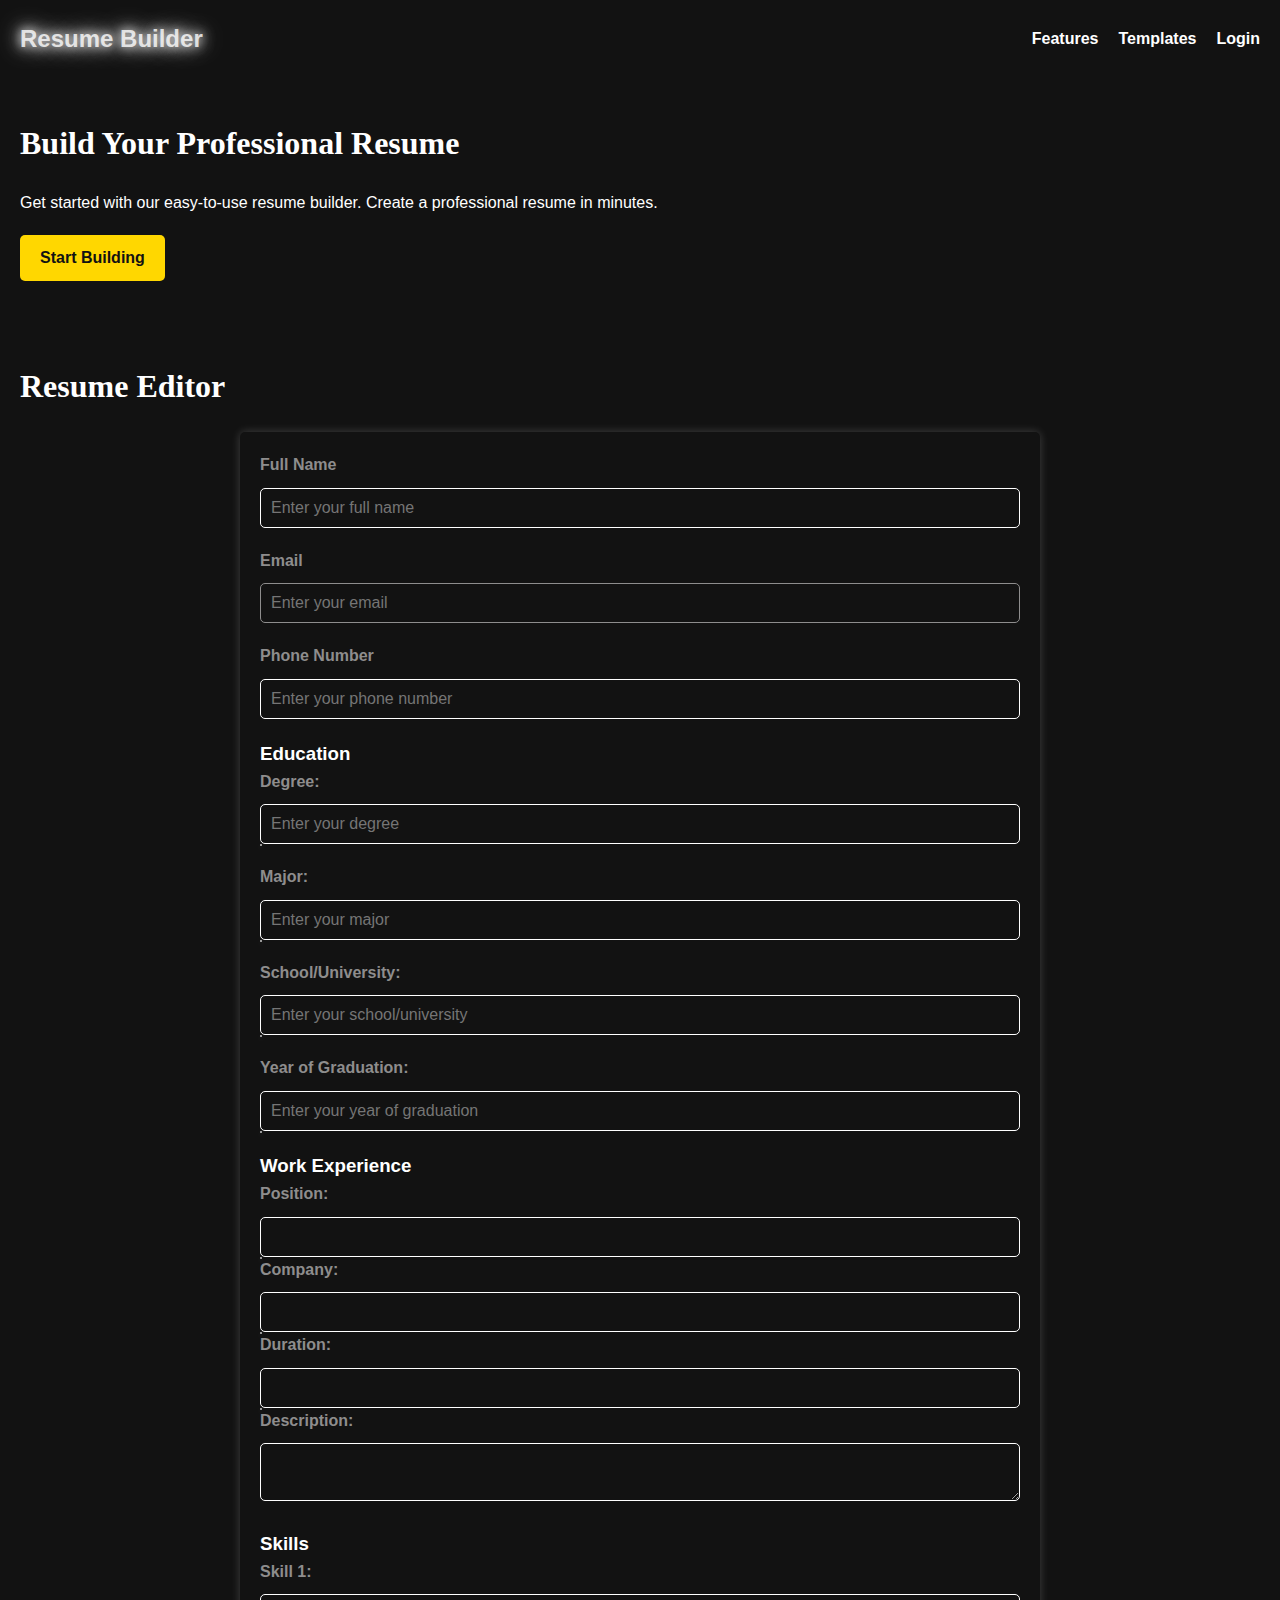
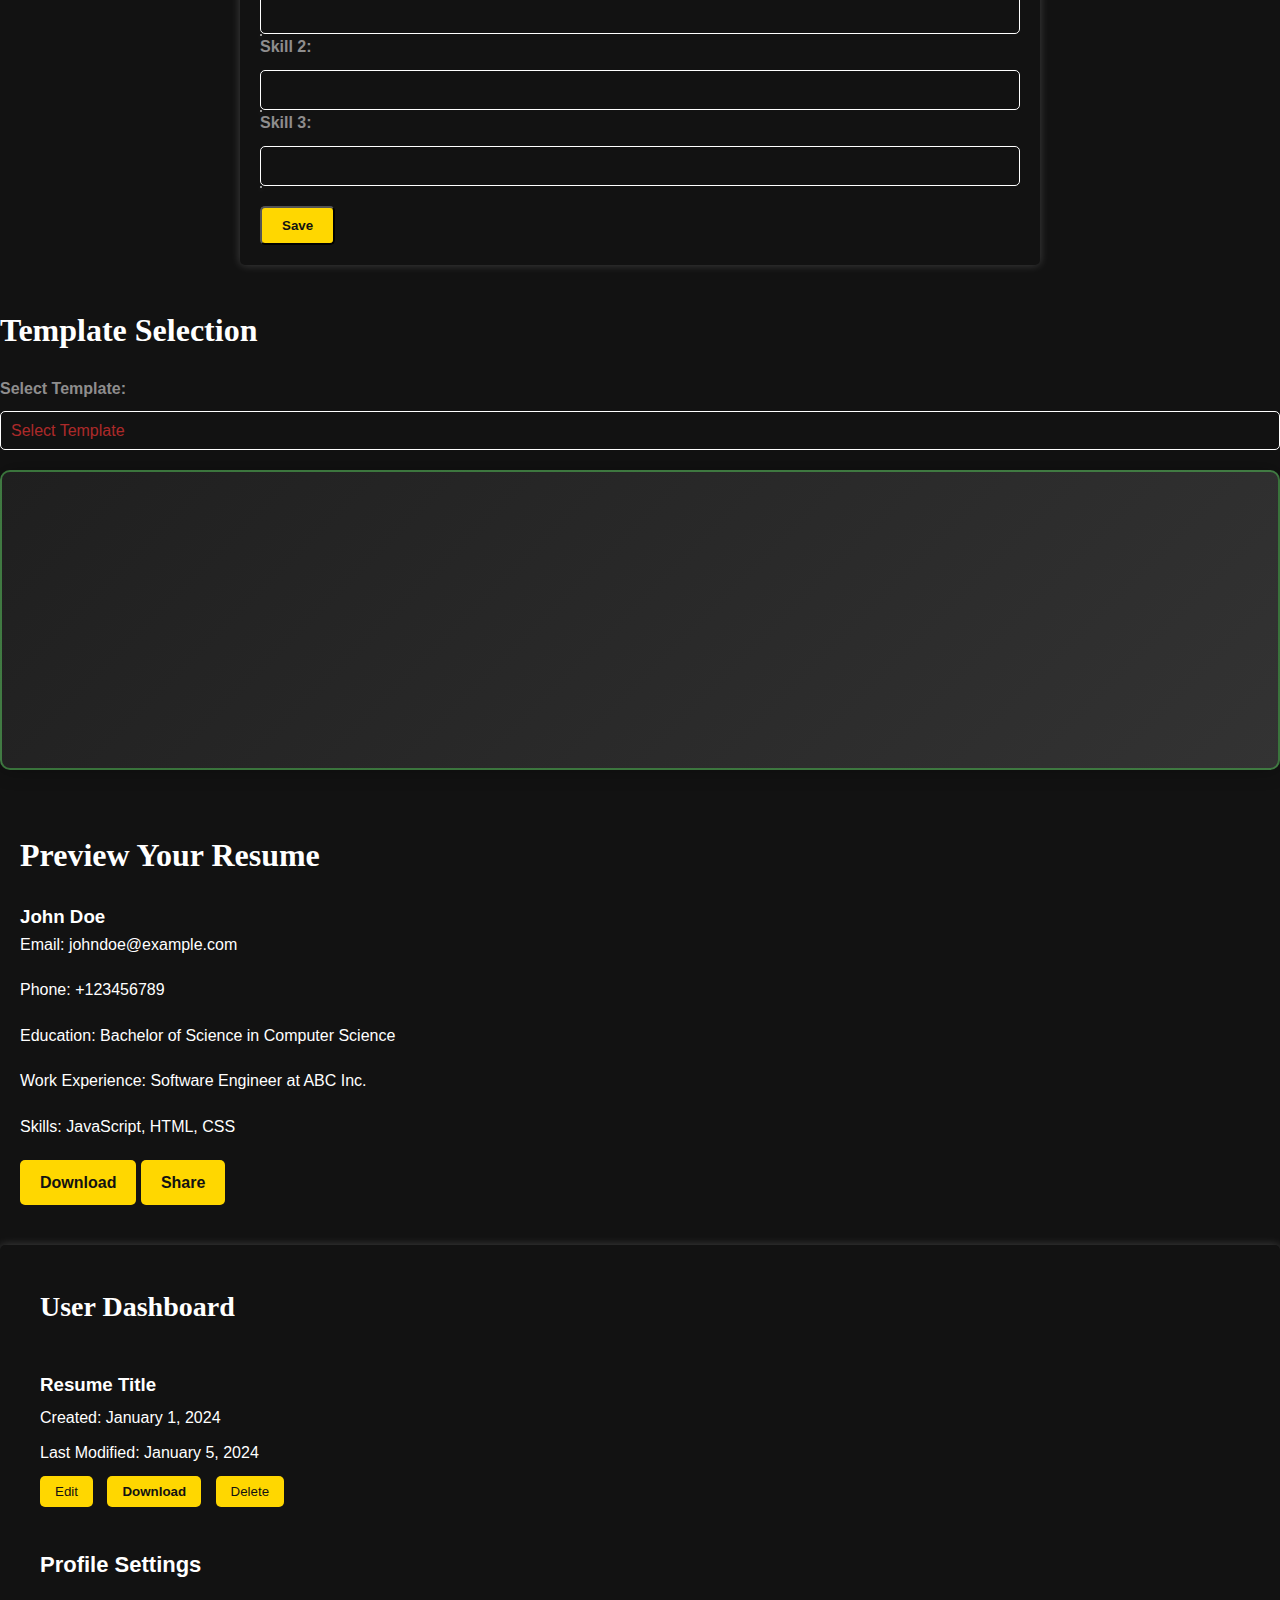
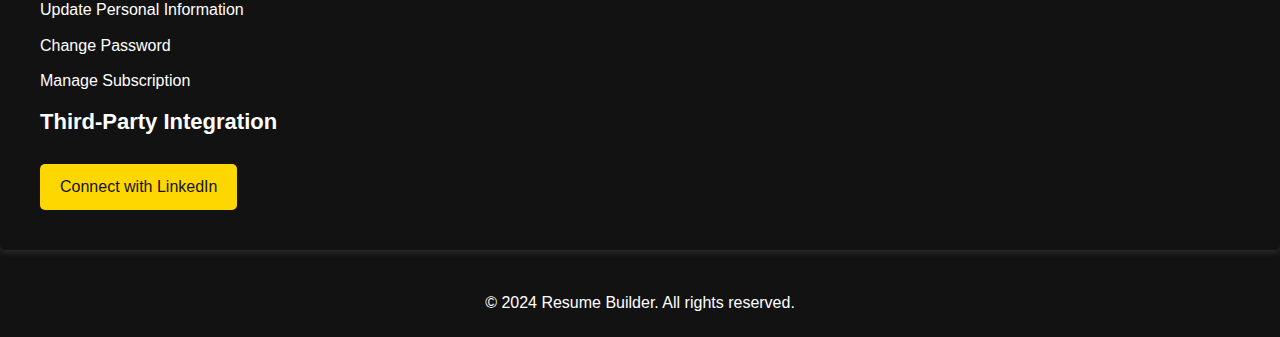
<file: Resume-Editor.html>
<!DOCTYPE html>
<html lang="en">
<head>
    <meta charset="UTF-8">
    <meta name="viewport" content="width=device-width, initial-scale=1.0">
    <link rel="icon" type="image/png" sizes="32x32" href="./assets/death.png">
    <title>Resume Builder</title>
    <link rel="stylesheet" href="Resume-Editor.css">
</head>
<body>
    <header>
        <a href="index.html" style="text-decoration: none;"><h1>Resume Builder</h1></a>
        <nav>
            <ul>
                <li><a href="#">Features</a></li>
                <li><a href="#templates">Templates</a></li>
                <li><a href="#" id="login-btn">Login</a></li>
            </ul>
        </nav>
    </header>
    <section id="feature">
        <h2>Build Your Professional Resume</h2>
        <p>Get started with our easy-to-use resume builder. Create a professional resume in minutes.</p>
        <a href="#resume-editor" class="cta">Start Building</a>
    </section>
    <!-- Resume Editing Interface -->
    <section id="resume-editor">
        <h2>Resume Editor</h2>
        <form id="resume-form">
            <!-- Form fields for personal information -->
            <div class="form-group">
                <label for="full_name">Full Name</label>
                <input type="text" name="full_name" id="full_name" placeholder="Enter your full name" required>
            </div>
            <div class="form-group">
                <label for="email">Email</label>
                <input type="email" name="email" id="email" placeholder="Enter your email" autocomplete="email" required="">


            </div>
            <div class="form-group">
                <label for="phone">Phone Number</label>
                <input type="tel" name="phone" id="phone" placeholder="Enter your phone number" autocomplete="tel">
            </div>
            
        <!-- Form fields for education -->
<h3>Education</h3>
<div class="form-group">
    <label for="education_degree">Degree:</label>
    <input type="text" name="education_degree" id="education_degree" placeholder="Enter your degree">
    <div id="education-degree-suggestions" class="suggestions"></div>
</div>
<div class="form-group">
    <label for="education_major">Major:</label>
    <input type="text" name="education_major" id="education_major" placeholder="Enter your major">
    <div id="education-major-suggestions" class="suggestions"></div>
</div>
<div class="form-group">
    <label for="education_school">School/University:</label>
    <input type="text" name="education_school" id="education_school" placeholder="Enter your school/university">
    <div id="education-school-suggestions" class="suggestions"></div>
</div>
<div class="form-group">
    <label for="education_year">Year of Graduation:</label>
    <input type="text" name="education_year" id="education_year" placeholder="Enter your year of graduation">
    <div id="education-year-suggestions" class="suggestions"></div>
</div>

            
       <!-- Form fields for work experience -->
<div class="form-group">
    <h3>Work Experience</h3>
    <label for="work_position">Position:</label>
    <input type="text" name="work_position" id="work_position">
    <!-- Suggestions for work position -->
    <div id="work-position-suggestions" class="suggestions"></div>

    <label for="work_company">Company:</label>
    <input type="text" name="work_company" id="work_company">
    <!-- Suggestions for work company -->
    <div id="work-company-suggestions" class="suggestions"></div>

    <label for="work_duration">Duration:</label>
    <input type="text" name="work_duration" id="work_duration">
    <!-- Suggestions for work duration -->
    <div id="work-duration-suggestions" class="suggestions"></div>

    <label for="work_description">Description:</label>
    <textarea name="work_description" id="work_description"></textarea>
</div>

           <!-- Form fields for skills --> 
<div class="form-group">
    <h3>Skills</h3>
    <label for="skill1">Skill 1:</label>
    <input type="text" name="skill1" id="skill1">
    <div id="skill-suggestions-1" class="suggestions"></div>
    <label for="skill2">Skill 2:</label>
    <input type="text" name="skill2" id="skill2">
    <div id="skill-suggestions-2" class="suggestions"></div>
    <label for="skill3">Skill 3:</label>
    <input type="text" name="skill3" id="skill3">
    <div id="skill-suggestions-3" class="suggestions"></div>
</div>
            <!-- Save button -->
            <button type="submit">Save</button>
        </form>
    </section>
<!-- Templates -->
<div class="container">
    <h2>Template Selection</h2>
    <div class="form-group">
        <label for="template-select">Select Template:</label>
        <select name="template" id="template-select">
            <option value="">Select Template</option>
            <option value="template1">Template 1</option>
            <option value="template2">Template 2</option>
            <option value="template3">Template 3</option>
        </select>
    </div>
</div>
<!-- Real-time preview -->
<div id="real-time-preview" class="real-time-preview template1">
    <!-- Preview of the entire resume will be updated dynamically -->
</div>

<!-- Preview Page -->
<section id="finished-resume-preview-page">
    <h2>Preview Your Resume</h2>
    <div id="finished-resume-preview">
        <!-- Preview of completed resume will be dynamically generated here -->
        <!-- Example: -->
        <div class="resume-content">
            <h3>John Doe</h3>
            <p>Email: johndoe@example.com</p>
            <p>Phone: +123456789</p>
            <p>Education: Bachelor of Science in Computer Science</p>
            <p>Work Experience: Software Engineer at ABC Inc.</p>
            <p>Skills: JavaScript, HTML, CSS</p>
        </div>
    </div>
    <div class="actions">
        <a href="#" class="download-btn">Download</a>
        <a href="#" class="share-btn">Share</a>
    </div>
</section>


<!-- User Dashboard -->
<section id="user-dashboard" class="dashboard-container">
    <h2>User Dashboard</h2>
    <div class="resume-list">
        <!-- List of saved resumes -->
        <div class="resume-item">
            <h3>Resume Title</h3>
            <p>Created: January 1, 2024</p>
            <p>Last Modified: January 5, 2024</p>
            <div class="resume-actions">
                <button class="edit-btn">Edit</button>
                <button class="download-btn">Download</button>
                <button class="delete-btn">Delete</button>
            </div>
        </div>
        <!-- More resume items can be added dynamically -->
    </div>
    <div class="profile-settings">
        <!-- Profile settings and account management -->
        <h3>Profile Settings</h3>
        <ul>
            <li><a href="#">Update Personal Information</a></li>
            <li><a href="#">Change Password</a></li>
            <li><a href="#">Manage Subscription</a></li>
        </ul>
        <!-- Integration with third-party services -->
        <div class="third-party-integration">
            <h3>Third-Party Integration</h3>
            <a href="#" class="linkedin-btn">Connect with LinkedIn</a>
            <!-- Add more third-party integration options as needed -->
        </div>
    </div>
</section>

    
<footer class="footer">
    <p>&copy; 2024 Resume Builder. All rights reserved.</p>
</footer>
<!-- Login section (popup) -->
<div id="login-popup" class="popup">
    <div class="popup-content">
        <span class="close">&times;</span>
        <h2>Login / Registration</h2>
        <form id="login-form">
            <!-- Login/registration form fields -->
            <div class="form-group">
                <label for="email">Email:</label>
                <input type="email" id="email" name="email" placeholder="Enter your email" autocomplete="email" required="">
            </div>
            <div class="form-group">
                <label for="password">Password:</label>
                <input type="password" id="password" name="password" placeholder="Enter your password" required>
            </div>
            <button type="submit" class="login-btn">Login</button>
        </form>
        <p class="register-link">Don't have an account? <a href="#registration">Register</a></p>
    </div>
</div>

    <script>
        document.addEventListener('DOMContentLoaded', function() {
            // Get the login button
            const loginBtn = document.getElementById('login-btn');
            // Get the login popup
            const loginPopup = document.getElementById('login-popup');
            // Get the close button inside the popup
            const closeBtn = loginPopup.querySelector('.close');
    
            // Function to open the login popup
            function openLoginPopup(event) {
                event.preventDefault();
                loginPopup.style.display = 'block';
            }
    
            // Function to close the login popup
            function closeLoginPopup() {
                loginPopup.style.display = 'none';
            }
    
            // Event listener for login button click
            loginBtn.addEventListener('click', openLoginPopup);
    
            // Event listener for close button click
            closeBtn.addEventListener('click', closeLoginPopup);
    
            // Close the popup if the user clicks outside of it
            window.addEventListener('click', function(event) {
                if (event.target == loginPopup) {
                    closeLoginPopup();
                }
            });
        });
    </script>
    

     <script src="https://ajax.googleapis.com/ajax/libs/jquery/3.5.1/jquery.min.js"></script>
<script src="templates.js"></script>

    <script src="suggestions.js"></script>
</body>
</html>
</file>
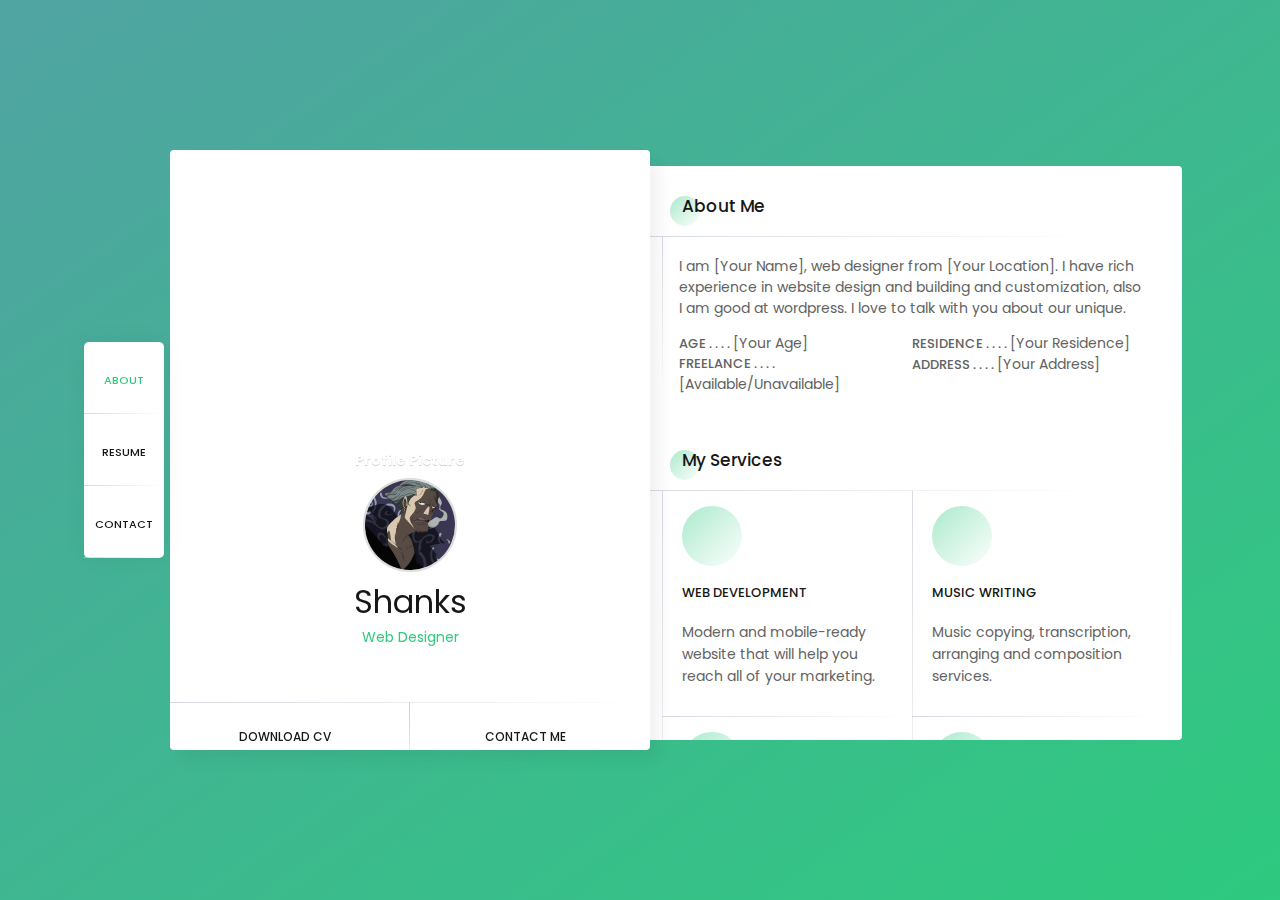
<file: templates.html>
<html lang="en">

  <head>
      <meta charset="UTF-8" />
      <meta name ="viewport" content="width = device-width, initial-scale = 1" >
      <title>Bootcamp / CV</title>
      <link type="text/css" rel="stylesheet" href="https://fonts.googleapis.com/css?family=Roboto:300,400,500,700|Google+Sans" />
      <link href="https://fonts.googleapis.com/css?family=Poppins:100,100i,200,200i,300,300i,400,400i,500,500i,600,600i,700,700i,800,800i,900,900i"
          rel="stylesheet" />
      <link rel="stylesheet" href="https://use.fontawesome.com/releases/v5.0.9/css/all.css" integrity="sha384-5SOiIsAziJl6AWe0HWRKTXlfcSHKmYV4RBF18PPJ173Kzn7jzMyFuTtk8JA7QQG1"
          crossorigin="anonymous" />
      <link rel="stylesheet" href="style2.css">
      <link rel="shortcut icon" href="./favicon.ico">
  </head>

<body> 
    <div class="background gradient">
      <!-- Delete if animation
        <ul class="bg-bubbles">
            <li></li>
            <li></li>
            <li></li>
            <li></li>
            <li></li>
            <li></li>
            <li></li>
            <li></li>
            <li></li>
            <li></li>
        </ul>
      -->
    </div>
    <div class="page">
        <header>
            <nav>
                <a href="#about" class="selected" id='getAbout'>
                    <span class="fas fa-user"></span>
                    <span class="link">About</span>
                </a>
                <a href="#resume" id='getResume'>
                    <span class="fas fa-file"></span>
                    <span class="link">Resume</span>
                </a>
                <a href="#contact" id='getContact'>
                    <span class="fas fa-at"></span>
                    <span class="link">Contact</span>
                </a>
            </nav>
        </header>
        <main>
          <section id="presentation" class="profile">
            <div class="profile-background"></div>
            <div>
              <div class="avatar-upload">
                <label for="avatar-input">Profile Picture</label>
                <input type="file" id="avatar-input" accept="image/*" />
                <img id="avatar-preview" src="Benn Beckman.jpeg" alt="Profile Picture Preview" />
              </div>
              <h1 class="profile-name" contenteditable="true" id="nombre">Shanks</h1>  <h2 class="profile-profession" contenteditable="true">Web Designer</h2>  <div class="profile-social" id="profile-social">
                <a href="www.dribbble.com" class="fab fa-dribbble"></a>
                <a href="www.twitter.com" class="fab fa-twitter"></a>
                <a href="www.github.com" class="fab fa-github"></a>
                <a href="www.spotify.com" class="fab fa-spotify"></a>
                <a href="www.stackoverflow.com" class="fab fa-stack-overflow"></a>
              </div>
            </div>          
                <div class="profile-buttons">
                    <a href="/myCV.txt" download>DOWNLOAD CV <i class="fas fa-download"></i></a>
                    <a href="#contact">CONTACT ME <i class="fas fa-arrow-right"></i></a>
                </div>
            </section>
            <section id="about" class="about view">
              <article class="about-aboutMe">
                <h3 class="title">About Me</h3>
                <div class="line-left">
                  <p contenteditable="true">I am [Your Name], web designer from [Your Location]. I have rich experience in website design and building and customization, also I am good at wordpress. I love to talk with you about our unique.</p>
                  <div>
                    <div>
                      <span contenteditable="true">AGE . . . . </span> [Your Age]
                    </div>
                    <div>
                      <span contenteditable="true">RESIDENCE . . . . </span> [Your Residence]
                    </div>
                    <div>
                      <span contenteditable="true">FREELANCE . . . . </span> [Available/Unavailable]
                    </div>
                    <div>
                      <span contenteditable="true">ADDRESS . . . . </span> [Your Address]
                    </div>
                  </div>
                </div>
              </article>
              <article class="about-services">
                <h3 class="title">My Services</h3>
                <div class="line-left">
                  <article class="line-down">
                    <div class="fas fa-code"></div>
                    <h4>WEB DEVELOPMENT</h4>
                    <p contenteditable="true">Modern and mobile-ready website that will help you reach all of your marketing.</p>
                  </article>
                  <article class="line-down">
                    <div class="fas fa-music"></div>
                    <h4>MUSIC WRITING</h4>
                    <p contenteditable="true">Music copying, transcription, arranging and composition services.</p>
                  </article>
                  <article>
                    <div class="fas fa-bullhorn"></div>
                    <h4>ADVETISING</h4>
                    <p contenteditable="true">Advertising services include television, radio, print, mail and web.</p>
                  </article>
                  <article>
                    <div class="fas fa-gamepad"></div>
                    <h4>GAME DEVELOPMENT</h4>
                    <p contenteditable="true">Developing memorable and unique mobile android, ios games.</p>
                  </article>
                </div>
              </article>
            </section>
            <section id="resume" class="resume">
              <h3 class="title">Resume</h3>
              <article class="resume-lines">
                <section class="resume-line line-left">
                  <h4 class="line-down"> <i class="fas fa-briefcase"></i> Experience</h4>
                  <article class="line-down">
                    <div class="date active">2013 - PRESENT</div>
                    <h5 class="name" contenteditable="true">ART DIRECTOR</h5>
                    <h6 class="company" contenteditable="true">FACEBOOK INC.</h6>
                    <p contenteditable="true">Collaborate with creative and development teams on the execution of ideas.</p>
                  </article>
                  <article class="line-down">
                    <div class="date">2011 - 2012</div>
                    <h5 class="name" contenteditable="true">FRONT-END DEVELOPER</h5>
                    <h6 class="company" contenteditable="true">GOOGLE INC.</h6>
                    <p contenteditable="true">Monitored technical aspects of the front-end delivery for several projects.</p>
                  </article>
                  <article>
                    <div class="date">2009 - 2010</div>
                    <h5 class="name" contenteditable="true">SENIOR DEVELOPER</h5>
                    <h6 class="company" contenteditable="true">ABC INC.</h6>
                    <p contenteditable="true">Optimize website performance using latest technology.</p>
                  </article>
                </section>
                <section class="resume-line line-left">
                  <h4 class="line-down"> <i class="fas fa-university"></i> Education</h4>
                  <article class="line-down">
                    <div class="date">2006 - 2008</div>
                    <h5 class="name" contenteditable="true">ART DIRECTOR</h5>  <h6 class="company" contenteditable="true">NEW YORK</h6>  <p contenteditable="true">Bachelor's Degree in Computer Science ABC Technical Institute, Jefferson, Missouri</p>
                  </article>
                  <article class="line-down">
                    <div class="date">2005 - 2006</div>
                    <h5 class="name" contenteditable="true">PROGRAMMING COURSE</h5>
                    <h6 class="company" contenteditable="true">PARIS</h6>  <p contenteditable="true">Coursework - Git, WordPress, Javascript, iOS, Android.</p>
                  </article>
                  <article>
                    <div class="date">2004 - 2005</div>
                    <h5 class="name" contenteditable="true">WEB DESIGN COURSE</h5>
                    <h6 class="company" contenteditable="true">LONDON</h6>  <p contenteditable="true">Converted Photoshop layouts to web pages using HTML, CSS, and JavaScript.</p>
                  </article>
                </section>
              </article>
              <article class="resume-skills">
                <h3 class="title">My Skills</h3>
                <div>
                  <section class="line-left">
                    <h4 class="line-down"> <i class="fas fa-tv"></i> DESIGN</h4>
                    <div class="line-down">
                      <div contenteditable="true">Web Design</div> <div>
                        <div style="width: 70%"></div>
                      </div>
                    </div>
                    <div class="line-down">
                      <div contenteditable="true">Write Music</div> <div>
                        <div style="width: 76%"></div>
                      </div>
                    </div>
                    <div class="line-down">
                      <div contenteditable="true">Photoshop</div> <div>
                        <div style="width: 66%"></div>
                      </div>
                    </div>
                    <div>
                      <div contenteditable="true">Graphic Design</div> <div>
                        <div style="width: 86%"></div>
                      </div>
                    </section>            
                    <section id="resume" class="resume">
                      <h3 class="title">Resume</h3>
                      <article class="resume-lines">
                        <section class="resume-line line-left">
                          <h4 class="line-down"> <i class="fas fa-briefcase"></i> Experience</h4>
                          </section>
                        <section class="resume-line line-left">
                          <h4 class="line-down"> <i class="fas fa-university"></i> Education</h4>
                          </section>
                      </article>
                      <article class="resume-skills">
                        <h3 class="title">My Skills</h3>
                        <div>
                          <section class="line-left">
                            <h4 class="line-down"> <i class="fas fa-tv"></i> DESIGN</h4>
                            <section class="line-left">
                              <h4 class="line-down"><i class="fas fa-code"></i> CODING</h4>
                              <div class="line-down">
                                <div contenteditable="true">WordPress</div>
                                <div>
                                  <div style="width: 50%"></div>
                                </div>
                              </div>
                              <div class="line-down">
                                <div contenteditable="true">PHP/MYSQL</div>
                                <div>
                                  <div style="width: 40%"></div>
                                </div>
                              </div>
                              <div class="line-down">
                                <div contenteditable="true">Angular/JavaScript</div>
                                <div>
                                  <div style="width: 95%"></div>
                                </div>
                              </div>
                              <div>
                                <div contenteditable="true">HTML/CSS</div>
                                <div>
                                  <div style="width: 100%"></div>
                                </div>
                              </div>
                            </section>
                          </section>
                        </div>
                      </article>
                      <section id="contact" class="contact">
                        <h3 class="title">Get in Touch</h3>
                        <div class="contact-information line-left">
                          <div>
                            <span>ADDRESS . . . . </span>
                            <span contenteditable="true">California, USA</span>
                          </div>
                          <div>
                            <span>EMAIL . . . . </span>
                            <span contenteditable="true">adlard@example.com</span>
                          </div>
                          <div>
                            <span>PHONE . . . . </span>
                            <span contenteditable="true">+123 654 78900</span>
                          </div>
                          <div>
                            <span>FREELANCE . . . . </span>
                            <span contenteditable="true">Available</span>
                          </div>
                        </div>
                      </section>                    
        </main>
    </div>
    <script src="script2.js"></script>
    <div id="save-status">
        <span id="save-icon"></span>
        <span id="save-message"></span>
      </div>
      <button onclick="saveChanges()">Save Changes</button>
      
    
    <script>
      function saveChanges() {
        // This function would ideally send the edited content to a server for storage
        console.log("Content edited!");
        // Replace with your server-side communication logic here
      }
    </script>
</body>

</html>
</file>
<file: style2.css>
body {
    background: linear-gradient(to bottom right, #50a3a2 0%, #2eca7f 100%);
    padding: 0;
    margin: 0;
    border: none;
    font-family: 'Poppins';
    font-size: 14px;
    color: #626262;
    letter-spacing: 0em;
    font-weight: 400;
    -webkit-font-smoothing: antialiased;
}

a {
    text-decoration: none;
    color: #171717;
}



.background.gradient {
    background: #50a3a2;
    background: linear-gradient(to bottom right, #50a3a2 0%, #2eca7f 100%);
    position: fixed;
    overflow: hidden;
    top: 0;
    left: 0;
    width: 100%;
    height: 100%;
}

input, textarea, button {
    margin: 0;
    padding: 0;
    display: block;
    font-family: 'Poppins';
    font-size: 13px;
    width: 100%;
    height: 60px;
    color: #171717;
    background: none;
    border: none;
    border-bottom: 1px solid #d8dbe2;
    appearance: none;
    resize: none;
    outline: 0;
    transition: all 0.3s ease 0s;
    border-radius: 0px;
}

input:focus, textarea:focus, button:focus {
    color: #171717;
    border-bottom: 1px solid #2eca7f;
}

.title{
    text-align: left;
    margin: 0 0 15px 20px;
    padding: 0 0 5px 0;
    position: relative;
    font-size: 17px;
    color: #171717;
    line-height: 21px;
    font-weight: 500;
}

/* Círculo verde encima del título */
.title::before{
    content: '';
    position: absolute;
    left: -12px;
    top: 0;
    width: 30px;
    height: 30px;
    background: linear-gradient(135deg, rgba(46, 202, 127, 0.4) 0%, rgba(46, 202, 127, 0.01) 100%);
    z-index: -1;
    border-radius: 30px;
}
/* Línea gris debajo del título */
.title::after{
    content: '';
    position: absolute;
    left: -40px;
    bottom: -15px;
    width: 95%;
    height: 1px;
    background: radial-gradient(ellipse at left, rgba(197, 202, 213, 0.7) 0%, rgba(255, 255, 255, 0) 70%);
}

.line-left{
    position: relative;
}
.line-left::before{
    content: '';
    position: absolute;
    left: 0;
    top: 0;
    width: 1px;
    height: 100%;
    background: radial-gradient(ellipse at top, rgba(197, 202, 213, 0.7) 0%, rgba(255, 255, 255, 0) 70%);
}

.line-down{
    position: relative;
}

.line-down::after{
    content: '';
    position: absolute;
    left: 0;
    bottom: 0;
    width: 100%;
    height: 1px;
    background: radial-gradient(ellipse at left, rgba(197, 202, 213, 0.7) 0%, rgba(255, 255, 255, 0) 70%);
}

header{
    background-color: white;
    border-radius: 0 0 5px 5px;
    width: 100%;
    max-width: 540px;
    box-shadow: 0 0 25px rgba(0, 0, 0, 0.05);
    position: fixed;
    top: 0;
    z-index: 100;
}

header nav{
    display: flex;
    justify-content: space-between;
    align-items: center;
    width: 100%;
}

header nav a {
    width: 100%;
    height: 72px;
    text-align: center;
    position: relative;
    display: flex;
    flex-direction: column;
    justify-content: center;
    transition: color 0.3s ease 0s;
    font-size: 20px;
}

header nav a::before{
    content: '';
    position: absolute;
    left: 0;
    bottom: 0;
    width: 1px;
    height: 100%;
    background: radial-gradient(ellipse at top, rgba(197, 202, 213, 0.7) 0%, rgba(255, 255, 255, 0) 70%);
}

header nav a .link{
    font-size: 11px;
    font-weight: 500;
    text-transform: uppercase;
    margin-top: 4px;

}

header nav a:hover {
    color: #2eca7f;
}

main{
    margin-top: 88px;
}

main .profile, main .about, main .resume, main .works, main .blog, main .contact{
    box-sizing: border-box;
    position: relative;
    background: #ffffff;
    text-align: center;
    z-index: 10;
    border-radius: 4px;
    max-width: 540px;
    margin: 0 auto;
}

main .about, main .resume, main .works, main .blog, main .contact{
    padding: 30px 20px 30px 20px;
    margin-top: 15px;
}

main .profile{
    margin-top: 18px;
    overflow: hidden;
}

.profile-background{
    height: 300px;
}

.profile-image{
    position: relative;
    height: 84px;
}
.profile-image img{
    position: relative;
    top: -82px;
    border-radius: 50%;
    border: 3px solid white;
    width: 134px;
}

.profile-image::before{
    content: '';
    position: absolute;
    top: -69px;
    left: calc(50% - 78px);
    width: 134px;
    height: 134px;
    background: linear-gradient(135deg, rgba(46, 202, 127, 0.4) 0%, rgba(46, 202, 127, 0.01) 100%);
    border-radius: 100%;
}

.profile-name{
    font-size: 32px;
    color: #171717;
    line-height: 32px;
    font-weight: 400;
    margin: 0 auto 0 auto;
}

.profile-profession{
    font-size: 14px;
    color: #2eca7f;
    line-height: 14px;
    font-weight: 400;
}

.profile-social a{
    transition: color 0.3s ease 0s;
    margin: 0 6px;
    font-size: 16px;
}

.profile-social a:hover{
    text-decoration: none;
    color: #2eca7f;
}

.profile-buttons{
    position: relative;
    display: flex;
    margin-top: 58px;
}
.profile-buttons::before{
    content: '';
    position: absolute;
    left: 0;
    top: 0;
    width: 100%;
    height: 1px;
    background: radial-gradient(ellipse at left, rgba(197, 202, 213, 0.7) 0%, rgba(255, 255, 255, 0) 70%);
}

.profile-buttons a{
    position: relative;
    width: 50%;
    height: 70px;
    display: flex;
    align-items: center;
    justify-content: center;
    transition: color 0.3s ease;
    line-height: 70px;
    font-size: 12px;
    font-weight: 500;
    color: #171717;
}



.profile-buttons a:hover{
    color: #2eca7f;
}

.profile-buttons a:first-child::before, .profile-buttons a:first-child::after{
        content: '';
        position: absolute;
        right: 0;
        top: 0;
        width: 1px;
        height: 100%;
        background: radial-gradient(ellipse at top, rgba(197, 202, 213, 0.7) 0%, rgba(255, 255, 255, 0) 70%);
}

.profile-buttons a i{
    margin-left: 10px;
    font-size: 15px;
}

.about-aboutMe > div{
    padding: 5px 17px;
    position: relative;

}

.about-aboutMe > div > div{
    display: flex;
    flex-wrap: wrap;
}

.about-aboutMe > div > div > div{
    width: 50%;
    text-align: left;
}

.about-aboutMe > div > div > div span{
    font-weight: 500;
    font-size: 13px;
}


.about-aboutMe p{
    text-align: left;
}

.about-services{
    margin-top: 50px;
}

.about-services >div{
   display: flex;
   flex-wrap: wrap;
   position: relative;
}
.about-services >div:after{
    content: '';
    position: absolute;
    left: 50%;
    top: 0;
    width: 1px;
    height: 100%;
    background: radial-gradient(ellipse at top, rgba(197, 202, 213, 0.7) 0%, rgba(255, 255, 255, 0) 70%);
}

.about-services article{
    position: relative;
    width: 50%;
    text-align: left;
    padding: 15px 20px;
    box-sizing: border-box;
}

.about-services article .fas{
    margin: 0;
    width: 60px;
    height: 60px;
    text-align: center;
    font-size: 32px;
    color: #2eca7f;
    background: linear-gradient(135deg, rgba(46, 202, 127, 0.4) 0%, rgba(46, 202, 127, 0.01) 100%);
    border-radius: 60px;
    display: flex;
    justify-content: center;
    align-items: center;
}

.about-services article h4{
    font-size: 13px;
    color: #171717;
    font-weight: 500;
    text-transform: uppercase;
}

.about-services article p{
    font-size: 14px;
    line-height: 1.6;
    padding: 0;
}

.resume-lines{
    display: flex;
}

.resume-line h4{
    margin: 0;
    text-align: left;
    padding: 20px 18px;
    font-size: 13px;
    line-height: 13px;
    color: #171717;
    font-weight: 500;
    text-transform: uppercase;
}

.resume-line h4 .fas{
    position: relative;
    float: left;
    top:-7px;
    width: 40px;
    height: 40px;
    font-size: 26px;
    color: #2eca7f;
}

.resume-line{
    flex: 1;
    text-align: left;
}

.resume-line article{
    padding: 15px 15px;
}

.resume-line .date{
    margin: 0 0 10px 0;
    padding: 0;
    position: relative;
    display: inline-block;
    font-size: 11px;
    line-height: 18px;
    color: #d8dbe2;
    font-weight: 500;
    text-transform: uppercase;
    border-radius: 4px;
}


.resume-line .date::before{    
    content: '';
    position: absolute;
    left: -19px;
    top: 4px;
    width: 9px;
    height: 9px;
    background: #d8dbe2;
    border-radius: 9px;
    -moz-border-radius: 9px;
    -webkit-border-radius: 9px;
    -khtml-border-radius: 9px;
}

.resume-line .date.active{
    color: #2eca7f;
}

.resume-line .date.active::before{
    background: #2eca7f;
}

.resume-line .name{
    margin: 0;
    font-size: 13px;
    color: #171717;
    font-weight: 500;
    text-transform: uppercase;
}

.resume-line .company{
    margin: 0 0 10px 0;
    font-size: 11px;
    color: #999999;
    font-weight: 300;
    text-transform: uppercase;
}

.resume-skills{
    margin-top: 50px;
}
.resume-skills > div{
    display: flex;
}
.resume-skills > div section{
    flex: 1;
    text-align: left;
}

.resume-skills > div section > div{
    padding: 18px 20px;
}

.resume-skills > div section > div > div:first-child{
    margin: 0 0 8px 0;
    font-size: 14px;
    line-height: 14px;
    color: #626262;
    text-align: left;
}

.resume-skills > div section > div > div:last-child{
    width: 100%;
    background: #d8dbe2;
    height: 4px;
}

.resume-skills > div section > div > div > div{
    background: #2eca7f;
    height: 4px;
}

.resume-skills h4{
    margin: 0;
    text-align: left;
    padding: 20px 18px;
    font-size: 13px;
    line-height: 13px;
    color: #171717;
    font-weight: 500;
    text-transform: uppercase;
}

.resume-skills h4 .fas{
    position: relative;
    float: left;
    top:-7px;
    width: 40px;
    height: 40px;
    font-size: 26px;
    color: #2eca7f;
}


main .contact{
    margin-bottom: 40px;
}

.contact-information{
    display: flex;
    flex-wrap: wrap;
    padding: 11px 18px;
}

.contact-information > div{
    width: 50%;
    text-align: left;
}

.contact-information > div span{
    font-weight: 500;
    font-size: 13px;
}


@media only screen and (min-width: 540px){
    header{
        left: calc(50% - 270px);
    }
}

@media only screen and (min-width: 1040px) {
    .selected{
        color: #2eca7f;
    }
    .page{
        position: absolute;
        top:0;
        bottom: 0;
        left: 0;
        right: 0;
        display: flex;
        justify-content: center;
        align-items: center;
    }
    header{
        max-width: 80px;
        position: relative;
        border-radius: 5px;
        left: -6px;
    }
    header nav{
        display: flex;
        flex-direction: column;
    }
    header nav a::before {
        content: '';
        position: absolute;
        left: 0;
        bottom: 0;
        width: 100%;
        height: 1px;
        background: radial-gradient(ellipse at left, rgba(197, 202, 213, 0.7) 0%, rgba(255, 255, 255, 0) 70%);
    }

    main{
        display: flex;
        margin: 0;
        width: 1020px;
    }

    main .about, main .resume, main .contact {
        width: 0;
        height: 0;
        opacity: 0;
        overflow: hidden;
        position: relative;
        top: 16px;
        transform: translateX(-450px);
        transition: opacity 1s ease, transform 1s ease;
        z-index: 0;
        margin: 0;
        padding: 0;
    }

    main .profile{
        width: 480px;
        height: 600px;
        box-shadow: 10px 10px 15px rgba(0, 0, 0, 0.05);
        margin: 0;
    }
  
    main .view{
        height: 574px;
        width: 540px;
        padding: 30px 20px 30px 20px;
        overflow: auto;
        opacity: 1;
        transform: translateX(-8px);
    }

    main .view::-webkit-scrollbar {
        width: 5px;
    }
       
    main .view::-webkit-scrollbar-track {
        background: #ddd;
    }
       
    main .view::-webkit-scrollbar-thumb {
        background: #666; 
    }

    main .contact {
        margin-bottom: 0;
    }
}


/* AVATAR */
.avatar-upload {
    display: flex;
    flex-direction: column;
    align-items: center;
    margin-bottom: 1em;
  }
  
  .avatar-upload label {
    margin-bottom: 0.5em;
    font-size: 1em;
    font-weight: bold;
    color: white;
    cursor: pointer;
    text-shadow: 0px 1px 1px rgba(0, 0, 0, 0.2); /* Subtle shadow */
  }
  
  .avatar-upload label:hover {
    color: #666; /* Change color on hover */
  }
  
  .avatar-upload input[type="file"] {
    display: none;
  }
  
  .avatar-upload img {
    width: 90px;
    height: 90px;
    border-radius: 50%;
    object-fit: cover;
    object-position: center;
    border: 2px solid #ddd;
    alt: "Profile Picture Preview"; /* Descriptive alt text for accessibility */
  }
  
  .avatar-upload img:hover {
    border-color: #999; /* Change border color on hover */
  }
  #save-status {
    display: flex;
    align-items: center;
    margin-right: 10px; /* Adjust spacing */
  }
  
  #save-icon {
    margin-right: 5px; /* Adjust spacing */
    font-size: 1.2em; /* Adjust size */
  }
</file>
<file: Resume-Editor.css>
/* Reset CSS */
* {
    box-sizing: border-box;
    margin: 0;
    padding: 0;
}

/* Body Styles */
body {
    font-family: 'Roboto', sans-serif;
    line-height: 1.6;
    background-color: #121212; /* Dark background */
    color: #ffffff; /* White text */
    font-size: 16px;
}

/* Header Styles */
header {
    background-image: url('https://media.giphy.com/media/9bTjZrytydVRK/giphy.gif');
    background-size: cover;
    background-position: center;
    color: #ffffff;
    padding: 20px;
    display: flex;
    justify-content: space-between;
    align-items: center;
}

header h1 {
    font-size: 24px;
    font-weight: 700;
    font-family: 'Montserrat', sans-serif;
    margin-right: auto;
    color: rgba(255, 255, 255, 0.8);
    text-shadow: 0 0 10px #CCCCCC, 0 0 15px #CCCCCC, 0 0 25px #CCCCCC; /* Glowing effect */
}

nav ul {
    list-style-type: none;
    margin: 0;
    padding: 0;
    display: flex;
}

nav ul li {
    margin-left: 20px;
}

nav ul li:first-child {
    margin-left: 0;
}

nav ul li a {
    color: #ffffff;
    text-decoration: none;
    font-weight: bold;
    transition: color 0.3s ease;
}

nav ul li a:hover {
    color: #ffd700; /* Yellow on hover */
}

/* Section Styles */
section {
    padding: 40px 20px;
}

h2 {
    font-size: 32px;
    margin-bottom: 20px;
    color: #ffffff;
    font-weight: 700;
    font-family: 'Roboto Slab', serif;
}

p {
    margin-bottom: 20px;
    font-size: 16px;
    line-height: 1.6;
    color: #ffffff; /* White text */
}

/* CTA Button Styles */
.cta,
button[type="submit"],
.download-btn,
.share-btn {
    display: inline-block;
    padding: 10px 20px;
    background-color: #ffd700; /* Yellow button */
    color: #121212; /* Dark text */
    text-decoration: none;
    border-radius: 5px;
    cursor: pointer;
    transition: background-color 0.3s ease;
    font-weight: bold;
    font-family: 'Montserrat', sans-serif;
}

.cta:hover,
button[type="submit"]:hover,
.download-btn:hover,
.share-btn:hover {
    background-color: #ffffff; /* White on hover */
    color: #121212; /* Dark text */
}

/* Form Styles */
form {
    max-width: 800px;
    margin: 0 auto;
    background-color: #121212; /* Dark background */
    padding: 20px;
    border-radius: 5px;
    box-shadow: 0 0 10px rgba(255, 255, 255, 0.2); /* White box shadow */
}

.form-group {
    margin-bottom: 20px;
}

label {
    display: block;
    margin-bottom: 5px;
    font-weight: bold;
    color: #8e8d8d; /* White text */
}

input[type="text"],
input[type="email"],
input[type="tel"],
textarea,
select {
    width: 100%;
    padding: 10px;
    border: 1px solid #ffffff; /* White border */
    border-radius: 5px;
    font-size: 16px;
    margin-top: 5px;
    background-color: transparent; /* Transparent background */
    color: #fd3737ac;
}

select {
    appearance: none;
    -webkit-appearance: none;
    -moz-appearance: none;
    background-image: url('data:image/svg+xml;utf8,<svg fill="#ffffff" height="24" viewBox="0 0 24 24" width="24" xmlns="http://www.w3.org/2000/svg"><path d="M7 10l5 5 5-5z"/><path d="M0 0h24v24H0z" fill="none"/></svg>');
    background-position: right 10px center;
    background-repeat: no-repeat;
    padding-right: 30px;
}
/* Section Styles */
section#resume-editor {
    padding: 40px 20px;
}

/* Heading Styles */
h2 {
    font-size: 32px;
    margin-bottom: 20px;
    font-weight: 700;
    font-family: 'Roboto Slab', serif;
}

/* Paragraph Styles */
section#resume-editor p {
    margin-bottom: 20px;
    font-size: 16px;
    line-height: 1.6;
}

/* Real-time preview styles */
#real-time-preview {
    border: 2px solid #4caf4f94; /* Green border */
    padding: 20px;
    min-height: 300px;
    background: linear-gradient(135deg, #1f1f1f, #333); /* Gradient background */
    border-radius: 10px; /* Increased border radius */
    margin-bottom: 20px;
    font-size: 18px; /* Slightly larger font size */
    line-height: 1.8; /* Increased line height for better readability */
    box-shadow: 0 0 20px rgba(0, 0, 0, 0.3); /* Added box shadow */
    transition: transform 0.3s ease; /* Added transition for transform */
}

/* Template 1 styles */
.template1 #real-time-preview {
    background-color: #f0f0f0; /* Light gray background */
    color: #57078f; /* Purple text color */
}

.template1 #real-time-preview h3 {
    font-size: 24px;
    margin-bottom: 20px;
}

.template1 #real-time-preview p {
    margin-bottom: 15px;
}

/* Template 2 styles */
.template2 #real-time-preview {
    background-color: #f5f5f5; /* Light gray background */
    color: #af1c1c; /* Red text color */
}

.template2 #real-time-preview h3 {
    font-size: 24px;
    margin-bottom: 20px;
}

.template2 #real-time-preview p {
    margin-bottom: 15px;
}

/* Template 3 styles */
.template3 #real-time-preview {
    background-color: #f9f9f9;  /* Light gray background */
    color: #16b439; /* Green text color */
}

.template3 #real-time-preview h3 {
    font-size: 24px;
    margin-bottom: 20px;
}

.template3 #real-time-preview p {
    margin-bottom: 15px;
}

/* Responsive Styles */
@media (max-width: 768px) {
    header {
        flex-direction: column;
        align-items: flex-start;
    }

    header h1 {
        margin-bottom: 10px;
    }

    nav ul {
        flex-direction: column;
    }

    nav ul li {
        margin-left: 0;
        margin-bottom: 10px;
    }

    form {
        padding: 10px;
    }

    input,
    textarea,
    select {
        font-size: 14px;
    }
}

/* Suggestion Styles */
.suggestions {
    position: absolute;
    background-color: #121212; /* Dark background */
    border: 1px solid #ffffff; /* White border */
    border-radius: 5px;
    max-height: 150px;
    overflow-y: auto;
    box-shadow: 0px 2px 5px rgba(255, 255, 255, 0.2); /* White box shadow */
    z-index: 1000;
}

.suggestion {
    padding: 5px 10px;
    cursor: pointer;
    color: #ffffff; /* White text */
}

.suggestion:hover {
    background-color: #ffffff; /* White on hover */
    color: #121212; /* Dark text */
}

.suggestion strong {
    font-weight: bold;
    color: #ffd700; /* Yellow text */
}

/* User Dashboard Styles */
.dashboard-container {
    background-color: #121212; /* Dark background */
    color: #ffffff; /* White text */
    padding: 40px;
    border-radius: 5px;
    box-shadow: 0 0 10px rgba(255, 255, 255, 0.2); /* White box shadow */
}

.dashboard-container h2 {
    font-size: 28px;
    margin-bottom: 20px;
}

.resume-list {
    margin-bottom: 20px;
}

.resume-item {
    border-bottom: 1px solid #ffffff; /* White border */
    padding: 20px 0;
}

.resume-item:last-child {
    border-bottom: none;
}

.resume-item h3 {
    margin-bottom: 5px;
}

.resume-item p {
    margin-bottom: 10px;
}

.resume-actions button {
    background-color: #ffd700; /* Yellow button */
    color: #121212; /* Dark text */
    border: none;
    padding: 8px 15px;
    border-radius: 5px;
    margin-right: 10px;
    cursor: pointer;
    transition: background-color 0.3s ease;
}

.resume-actions button:hover {
    background-color: #ffffff; /* White on hover */
    color: #121212; /* Dark text */
}

.profile-settings {
    margin-top: 20px;
}

.profile-settings h3 {
    font-size: 22px;
    margin-bottom: 15px;
}

.profile-settings ul {
    list-style-type: none;
}

.profile-settings ul li {
    margin-bottom: 10px;
}

.profile-settings ul li a {
    color: #ffffff; /* White text */
    text-decoration: none;
}

.profile-settings ul li a:hover {
    color: #ffd700; /* Yellow on hover */
}

.third-party-integration a {
    background-color: #ffd700; /* Yellow button */
    color: #121212; /* Dark text */
    padding: 10px 20px;
    text-decoration: none;
    border-radius: 5px;
    display: inline-block;
    margin-top: 10px;
    transition: background-color 0.3s ease;
}

.third-party-integration a:hover {
    background-color: #ffffff; /* White on hover */
    color: #121212; /* Dark text */
}

/* Footer Styles */
.footer {
    background-color: #121212; /* Dark background */
    color: #ffffff; /* White text */
    text-align: center;
    padding: 20px;
    margin-top: 20px;
    border-top-left-radius: 5px;
    border-top-right-radius: 5px;
}

.footer p {
    margin: 0;
}

.footer p a {
    color: #ffd700; /* Yellow link */
    text-decoration: none;
}

.footer p a:hover {
    text-decoration: underline;
}

/* Popup styles */
.popup {
    display: none; /* Hidden by default */
    position: fixed; /* Stay in place */
    z-index: 1000; /* Sit on top */
    left: 0;
    top: 0;
    width: 100%; /* Full width */
    height: 100%; /* Full height */
    overflow: auto; /* Enable scrolling if needed */
    background-color: rgba(18, 18, 18, 0.5); /* Dark background with opacity */
    backdrop-filter: blur(3px); /* Apply 3px blur to the background */
}

/* Popup content size */
.popup-content {
    background-color: #8e8d8d; /* White background */
    margin: 10% auto; /* Centered with a bit more space from the top */
    padding: 20px;
    border: 1px solid #ffffff; /* White border */
    max-width: 400px; /* Limiting the maximum width */
    width: calc(100% - 40px); /* Set width to 100% of the viewport width minus padding */
    border-radius: 10px;
    animation: zoomIn 0.5s ease; /* Zoom in animation */
    box-shadow: 0 0 10px rgba(255, 255, 255, 0.2); /* White box shadow */
    overflow-y: hidden; /* Hide vertical scrollbar for the form */
}

/* Close button */
.close {
    color: #ffffff; /* White text */
    position: absolute;
    top: 10px;
    right: 10px;
    font-size: 24px;
    transition: color 0.3s ease;
    cursor: pointer; /* Change cursor to pointer */
}

.close:hover,
.close:focus {
    color: #aaaaaa; /* Light gray on hover */
}

/* Login form styles */
.login-form {
    margin-top: 20px;
}

.form-group {
    margin-bottom: 20px;
}

label {
    display: block;
    font-weight: bold;
    margin-bottom: 5px;
    color: #8e8d8d; /* White text */
}

input[type="email"],
input[type="password"] {
    width: 100%;
    padding: 10px;
    border: 1px solid #8e8d8d; /* White border */
    border-radius: 5px;
    transition: border-color 0.3s ease; /* Add transition for border color */
    background-color: transparent; /* Transparent background */
    color: #8e8d8d; /* White text */
}

input[type="email"]:focus,
input[type="password"]:focus {
    border-color: #ffd700; /* Yellow border on focus */
}

button.login-btn {
    display: block;
    width: 100%;
    padding: 10px;
    background-color: #ffd700; /* Yellow button */
    color: #121212; /* Dark text */
    border: none;
    border-radius: 5px;
    cursor: pointer;
    transition: background-color 0.3s ease, transform 0.3s ease; /* Add transition for background color and transform */
}

button.login-btn:hover {
    background-color: #170202; /* White on hover */
    color: #121212; /* Dark text */
    transform: translateY(-2px); /* Move button slightly on hover */
}

/* Registration link styles */
.register-link {
    margin-top: 10px;
    text-align: center;
}

.register-link a {
    color: #ffd700; /* Yellow link */
    text-decoration: none;
    transition: color 0.3s ease; /* Add transition for link color */
}

.register-link a:hover {
    text-decoration: underline;
    color: #8e8d8d; /* White on hover */
}
</file>
